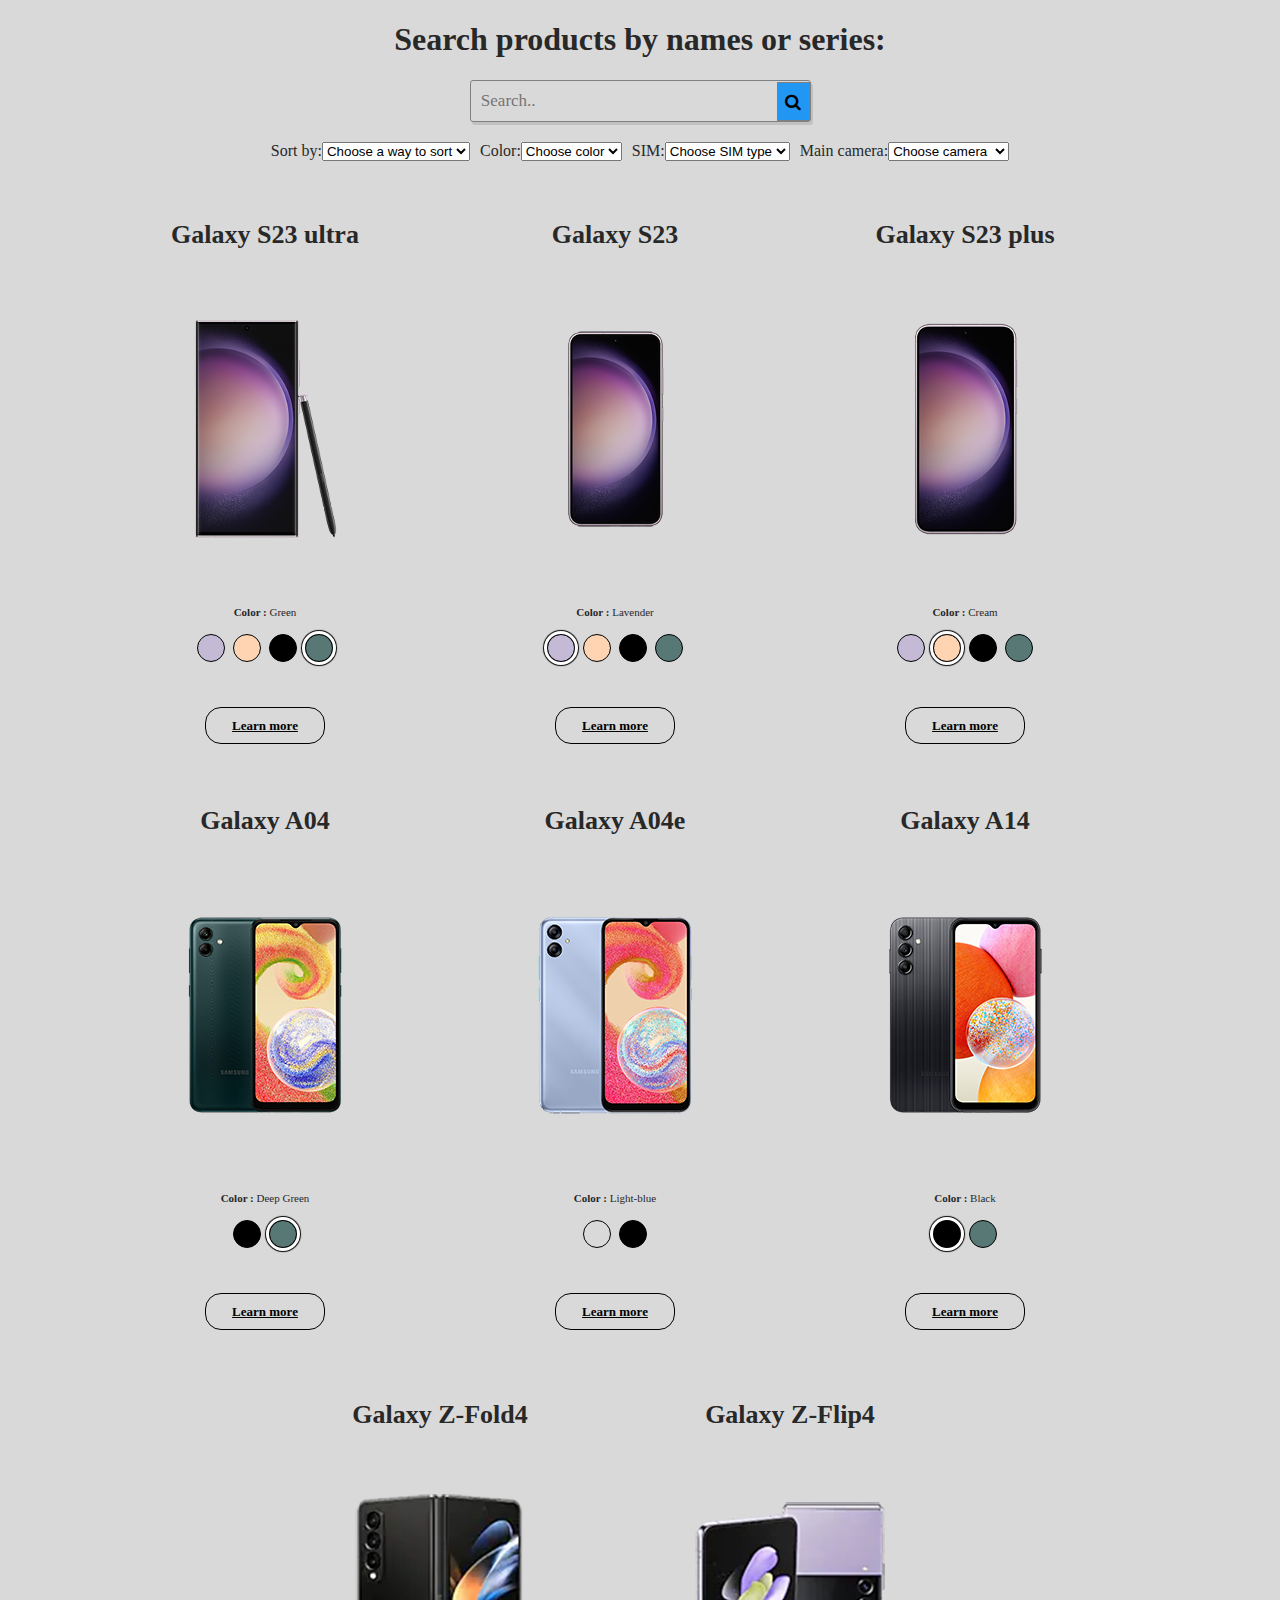
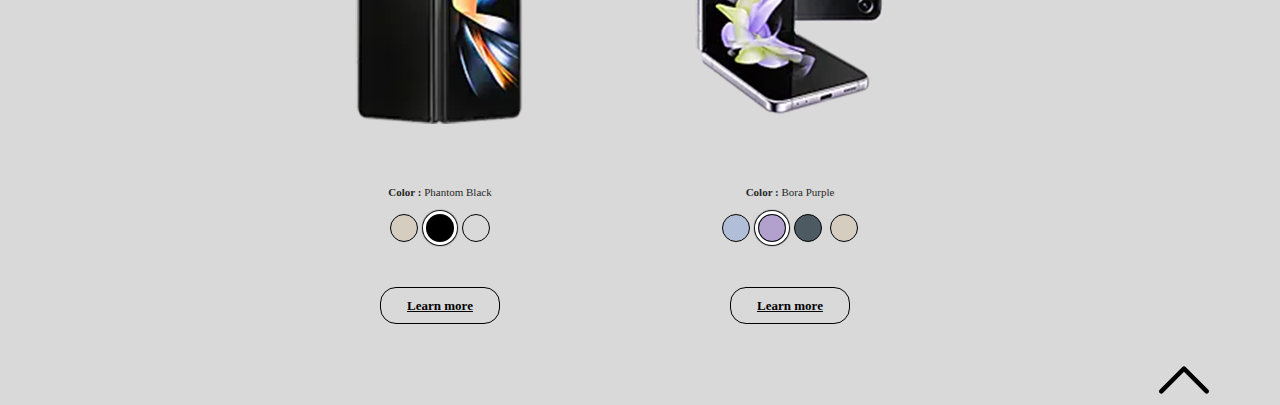
<file: index.html>
<!DOCTYPE html>
<html lang="en">

<head>
  <meta charset="UTF-8" />
  <meta name="viewport" content="width=device-width, initial-scale=1.0" />
  <title>Test!</title>
  <link rel="stylesheet" href="/search-icon.png">
  <link rel="stylesheet" href="styles.css" />
  <link rel="stylesheet" href="https://cdnjs.cloudflare.com/ajax/libs/font-awesome/4.7.0/css/font-awesome.min.css">
  <script src="script.js"></script>
</head>

<body>
  <div class="main" id="home">
    <h1>Search products by names or series:</h1>
    <header>
      <form class="example">
        <input type="text" id="search" placeholder="Search.." name="search">
        <button type="submit" id="btn"><i class="fa fa-search"></i></button>
      </form>
    </header>
    <div class="sortInputs">
      <div class="inputs Prices">
        <label for="sort-by-price">Sort by:</label>
        <select id="sort-by-price">
          <option value="" style="color: gray;">Choose a way to sort</option>
          <option value="high-to-low">High to low</option>
          <option value="low-to-high">Low to High</option>
        </select>
      </div>
      <div class="inputs colors">
        <label for="sort-by-color">Color:</label>
        <select id="sort-by-color">
          <option value="">Choose color</option>
          <option value="colors"> </option>
          <option value="black">Black</option>
          <option value="cream">Cream</option>
          <option value="lavender">Lavender</option>
          <option value="green">Green</option>
          <option value="blue">Blue</option>
        </select>
      </div>
      <div class="inputs sim">
        <label for="sort-by-sim">SIM:</label>
        <select id="sort-by-sim">
          <option value="">Choose SIM type</option>
          <option value="single-sim">Single SIM</option>
          <option value="dual-sim">Dual SIM</option>
        </select>
      </div>
      <div class="inputs camera">
        <label for="sort-by-price">Main camera:</label>
        <select id="sort-by-price">
          <option value="">Choose camera</option>
          <option value="more-than-48mp">More than 48MP</option>
          <option value="s48mp">48MP</option>
          <option value="less-than-48mp">Less than 48MP</option>
        </select>
      </div>
    </div>
    <div class="wrapper">
      <div class="contentWrapper">
        <div class="content active" id="contact">
          <div class="flex" id="flexas">
            <section class="section galaxy-s23-series tab" id="galaxy-s23-series">
              <div class="cards-container hidden">
                <div class="card">
                  <h3 class="card__title">Galaxy S23 ultra</h3>
                  <div class="card__img-container">
                    <img src="GalaxyS23Ultra_Lavender.png" alt="" class="card__img s23image" style="width: 100%" />
                  </div>
                  <div class="color-picker">
                    <h4 class="color-desc">Color : <span class="s23-color color-value">Green</span></h4>
                    <div class="color__samples">
                      <div class="s23-lavender color__sample color__sample--lavender "></div>
                      <div class="s23-cream color__sample color__sample--peach"></div>
                      <div class="s23-black color__sample color__sample--black"></div>
                      <div class="s23-graphite color__sample color__sample--green active"></div>
                    </div>
                    <!--CITAJ IZ EXCELA PODATKE OVDE-->
                    <div class="series"></div>
                    <div class="mainCamera"></div>
                    <div class="sim"></div>
                    <div class="price"></div>
                    <a href="https://www.samsung.com/africa_en/smartphones/galaxy-s23/"
                      title="Learn More about Galaxy S23" an-tr="co30_button-flagship pdp-cta-button"
                      an-ca="content click" an-ac="feature" an-la="button:galaxy s23 learn more cta" class="card__btn"
                      cid="https://www.samsung.com/africa_en/smartphones/galaxy-s23/?cid=africa_ow_app_dotcom_galaxy-s23-series_pre-order_galaxy-s23-series_other_s23-cta_ghana">Learn
                      more</a>
                  </div>
                </div>
              </div>
              <div class="cards-container hidden">
                <div class="card">
                  <h3 class="card__title">Galaxy S23</h3>
                  <div class="card__img-container">
                    <img src="GalaxyS23_Lavender.png" alt="" class="card__img s23image" style="width: 100%" />
                  </div>
                  <div class="color-picker">
                    <h4 class="color-desc">Color : <span class="s23-color color-value">Lavender</span></h4>
                    <div class="color__samples">
                      <div class="s23-lavender color__sample color__sample--lavender active"></div>
                      <div class="s23-cream color__sample color__sample--peach"></div>
                      <div class="s23-black color__sample color__sample--black"></div>
                      <div class="s23-graphite color__sample color__sample--green"></div>
                    </div>
                    <!--NABAVI IZ EXCELA PODATKE OVDE-->
                    <div class="series"></div>
                    <div class="mainCamera"></div>
                    <div class="sim"></div>
                    <div class="price"></div>
                    <a href="https://www.samsung.com/africa_en/smartphones/galaxy-s23/"
                      title="Learn More about Galaxy S23" an-tr="co30_button-flagship pdp-cta-button"
                      an-ca="content click" an-ac="feature" an-la="button:galaxy s23 learn more cta" class="card__btn"
                      cid="https://www.samsung.com/africa_en/smartphones/galaxy-s23/?cid=africa_ow_app_dotcom_galaxy-s23-series_pre-order_galaxy-s23-series_other_s23-cta_ghana">Learn
                      more</a>
                  </div>
                </div>
              </div>
              <div class="cards-container hidden">
                <div class="card">
                  <h3 class="card__title">Galaxy S23 plus</h3>
                  <div class="card__img-container">
                    <img src="GalaxyS23Plus_Lavender.png" alt="" class="card__img s23image" style="width: 100%" />
                  </div>
                  <div class="color-picker">
                    <h4 class="color-desc">Color : <span class="s23-color color-value">Cream</span></h4>
                    <div class="color__samples">
                      <div class="s23-lavender color__sample color__sample--lavender"></div>
                      <div class="s23-cream color__sample color__sample--peach active"></div>
                      <div class="s23-black color__sample color__sample--black"></div>
                      <div class="s23-graphite color__sample color__sample--green"></div>
                    </div>
                    <!--NABAVI IZ EXCELA PODATKE OVDE-->
                    <div class="series"></div>
                    <div class="mainCamera"></div>
                    <div class="sim"></div>
                    <div class="price"></div>
                    <a href="https://www.samsung.com/africa_en/smartphones/galaxy-s23/"
                      title="Learn More about Galaxy S23" an-tr="co30_button-flagship pdp-cta-button"
                      an-ca="content click" an-ac="feature" an-la="button:galaxy s23 learn more cta" class="card__btn"
                      cid="https://www.samsung.com/africa_en/smartphones/galaxy-s23/?cid=africa_ow_app_dotcom_galaxy-s23-series_pre-order_galaxy-s23-series_other_s23-cta_ghana">Learn
                      more</a>
                  </div>
                </div>
              </div>
            </section>
            <section class="section galaxy-a-series tab " id="galaxy-a-series">
              <div class="cards-container hidden">
                <div class="card">
                  <h3 class="card__title">Galaxy A04</h3>
                  <div class="card__img-container">
                    <img src="GalaxyA04_DeepGreen.png" alt="" class="card__img aimage" style="width: 100%" />
                  </div>
                  <div class="color-picker">
                    <h4 class="color-desc">Color : <span class="a-color color-value">Deep Green</span></h4>
                    <div class="color__samples">
                      <div class="s23-black color__sample color__sample--black"></div>
                      <div class="s23-graphite color__sample color__sample--green active"></div>
                    </div>
                    <!--NABAVI IZ EXCELA PODATKE OVDE-->
                    <div class="series"></div>
                    <div class="mainCamera"></div>
                    <div class="sim"></div>
                    <div class="price"></div>
                    <a href="https://www.samsung.com/africa_en/smartphones/galaxy-A-series/"
                      title="Learn More about Galaxy S23" an-tr="co30_button-flagship pdp-cta-button"
                      an-ca="content click" an-ac="feature" an-la="button:galaxy s23 learn more cta" class="card__btn"
                      cid="https://www.samsung.com/africa_en/smartphones/galaxy-s23/?cid=africa_ow_app_dotcom_galaxy-s23-series_pre-order_galaxy-s23-series_other_s23-cta_ghana">Learn
                      more</a>
                  </div>
                </div>
              </div>
              <div class="cards-container hidden">
                <div class="card">
                  <h3 class="card__title">Galaxy A04e</h3>
                  <div class="card__img-container">
                    <img src="GalaxyA04e_LightBlue.png" alt="" class="card__img s23image" style="width: 100%" />
                  </div>
                  <div class="color-picker">
                    <h4 class="color-desc">Color : <span class="s23-color color-value">Light-blue</span></h4>
                    <div class="color__samples">
                      <div class="s23-light-blue color__sample color__sample--light-blue"></div>
                      <div class="s23-black color__sample color__sample--black"></div>
                    </div>
                    <!--NABAVI IZ EXCELA PODATKE OVDE-->
                    <div class="series"></div>
                    <div class="mainCamera"></div>
                    <div class="sim"></div>
                    <div class="price"></div>
                    <a href="https://www.samsung.com/africa_en/smartphones/galaxy-A-series/"
                      title="Learn More about Galaxy S23" an-tr="co30_button-flagship pdp-cta-button"
                      an-ca="content click" an-ac="feature" an-la="button:galaxy s23 learn more cta" class="card__btn"
                      cid="https://www.samsung.com/africa_en/smartphones/galaxy-s23/?cid=africa_ow_app_dotcom_galaxy-s23-series_pre-order_galaxy-s23-series_other_s23-cta_ghana">Learn
                      more</a>
                  </div>
                </div>
              </div>
              <div class="cards-container hidden">
                <div class="card">
                  <h3 class="card__title">Galaxy A14</h3>
                  <div class="card__img-container">
                    <img src="GalaxyA14_Black.png" alt="" class="card__img s23image" style="width: 100%" />
                  </div>
                  <div class="color-picker">
                    <h4 class="color-desc">Color : <span class="s23-color color-value">Black</span></h4>
                    <div class="color__samples">
                      <div class="s23-black color__sample color__sample--black active"></div>
                      <div class="s23-graphite color__sample color__sample--green"></div>
                    </div>
                    <!--NABAVI IZ EXCELA PODATKE OVDE-->
                    <div class="series"></div>
                    <div class="mainCamera"></div>
                    <div class="sim"></div>
                    <div class="price"></div>
                    <a href="https://www.samsung.com/africa_en/smartphones/galaxy-A-series/"
                      title="Learn More about Galaxy S23" an-tr="co30_button-flagship pdp-cta-button"
                      an-ca="content click" an-ac="feature" an-la="button:galaxy s23 learn more cta" class="card__btn"
                      cid="https://www.samsung.com/africa_en/smartphones/galaxy-s23/?cid=africa_ow_app_dotcom_galaxy-s23-series_pre-order_galaxy-s23-series_other_s23-cta_ghana">Learn
                      more</a>
                  </div>
                </div>
              </div>
            </section>
            <section class="section galaxy-z-series tab hidden1" id="galaxy-z-series">
              <div class="cards-container hidden">
                <div class="card">
                  <h3 class="card__title">Galaxy Z-Fold4</h3>
                  <div class="card__img-container">
                    <img src="Z-Fold4-Black.png" alt="" class="card__img aimage" style="width: 100%" />
                  </div>
                  <div class="color-picker">
                    <h4 class="color-desc">Color : <span class="a-color color-value">Phantom Black</span></h4>
                    <div class="color__samples">
                      <div class="Z-Fold4-beige color__sample color__sample--beige"></div>
                      <div class="Z-Fold4-black color__sample color__sample--black active"></div>
                      <div class="Z-Fold4-gray green color__sample color__sample--gray green"></div>
                    </div>
                    <!--NABAVI IZ EXCELA PODATKE OVDE-->
                    <div class="series"></div>
                    <div class="mainCamera"></div>
                    <div class="sim"></div>
                    <div class="price"></div>
                    <a href="https://www.samsung.com/africa_en/smartphones/galaxy-z-series/"
                      title="Learn More about Galaxy S23" an-tr="co30_button-flagship pdp-cta-button"
                      an-ca="content click" an-ac="feature" an-la="button:galaxy s23 learn more cta" class="card__btn"
                      cid="https://www.samsung.com/africa_en/smartphones/galaxy-s23/?cid=africa_ow_app_dotcom_galaxy-s23-series_pre-order_galaxy-s23-series_other_s23-cta_ghana">Learn
                      more</a>
                  </div>
                </div>
              </div>
              <div class="cards-container hidden">
                <div class="card">
                  <h3 class="card__title">Galaxy Z-Flip4 </h3>
                  <div class="card__img-container">
                    <img src="Z-Flip4-BoraPurple.png" alt="" class="card__img s23image" style="width: 100%" />
                  </div>
                  <div class="color-picker">
                    <h4 class="color-desc">Color : <span class="s23-color color-value">Bora Purple</span></h4>
                    <div class="color__samples">
                      <div class="Z-Fold4-blue color__sample color__sample--blue"></div>
                      <div class="Z-Fold4-bora purple color__sample color__sample--bora-purple active"></div>
                      <div class="Z-Fold4-graphite color__sample color__sample--graphite"></div>
                      <div class="Z-Fold4-pink gold color__sample color__sample--pink-gold"></div>
                    </div>
                    <!--NABAVI IZ EXCELA PODATKE OVDE-->
                    <div class="data">
                      <div class="series"></div>
                      <div class="mainCamera"></div>
                      <div class="sim"></div>
                      <div class="price"></div>
                    </div>
                    <a href="https://www.samsung.com/africa_en/smartphones/galaxy-Z-series/"
                      title="Learn More about Galaxy S23" an-tr="co30_button-flagship pdp-cta-button"
                      an-ca="content click" an-ac="feature" an-la="button:galaxy s23 learn more cta" class="card__btn"
                      cid="https://www.samsung.com/africa_en/smartphones/galaxy-s23/?cid=africa_ow_app_dotcom_galaxy-s23-series_pre-order_galaxy-s23-series_other_s23-cta_ghana">Learn
                      more</a>
                  </div>
                </div>
              </div>
            </section>
          </div>
          <!--<button type="button" id="loadMore">Load More</button>*/-->
        </div>
        <a href="#home"><img src="arrow.svg" style="height:50px;width:50px;float: right;"></a>
      </div>
    </div>
  </div>
</body>

</html>
</file>
<file: styles.css>
body {
    background-color: #D9D9D9;
  }
  html {
    scroll-behavior: smooth;
  }
    .main {
      margin: 20px auto 0;
      font-family: "Samsung Sharp Sans";
      width: 90%;
      color: rgb(40, 40, 40);
      text-align: center;
    }
    header input {
      background-color: transparent;
      border:2px solid gray;
      box-shadow: 2px 3px #2222;
      border-radius: 3px;
      font-family: inherit;
      padding: 0.5rem 1rem;
  }
  header button {
      background-color: blue;
      border: none;
      color: rgb(138, 129, 141);
      font-size: 1.5rem;
      margin-left: 10px;
  }
  .hidden {
    display: none;
    visibility: none;
    
  }
  #label {
    display: flex;
    align-items: center;
    justify-content: center;
  }
    /* TABS */
  
    .buttonWrapper {
      display: flex;
      flex-direction: column;
      margin-bottom: 50px;
    }
    button {
      padding: 23px 16px;
      background-color: #f2f2f2;
      margin-bottom: 8px;
      font-size: 16px;
      color: rgb(40, 40, 40);
      cursor: pointer;
    }
    button.active {
      background-color: #5a5a5a;
      color: #fff;
    }
    .content {
      display: none;
      padding: 10px 20px;
    }
    .content.active {
      display: block;
    }
    .tabs {
      display: flex;
      flex-direction: column;
      margin-bottom: 50px;
    }
    .tab {
      padding: 23px 16px;
      background-color: #D9D9D9;
      margin-bottom: 8px;
      font-size: 16px;
      color: rgb(40, 40, 40);
    }
    .tab.active {
      background-color: #5a5a5a;
      color: #fff;
    }
    .section.active {
      display: block;
    }
    /* CARDS */
    .cards-container {
      background-color: #D9D9D9;
      display: flex;
      flex-direction:column;
      height: 540px;
      width: 250px;
      align-items: center;
    }
    .card {
      background-color: #D9D9D9;
      display: flex;
      align-items: center;
      border-radius: 8px;
      margin-right: 65px;
      margin-left: 25px;
      padding-right: 10px;
    }
    .tab {
      display: flex;
      align-items: center;
      justify-content: center;
      gap:100px;
    }
    
    .card__title {
      font-size: 26px;
      margin-bottom: 32px;
    }
    .card__img-container {
      margin-bottom: 12px;
    }
    .card__img {
      width: 80%;
    }
    .color-desc {
      font-size: 11px;
      font-weight: bold;
      margin-bottom: 16px;
    }
    .color-desc span {
      font-weight: normal;
    }
    /* COLOR SAMPLES */
    .color__samples {
      display: flex;
      justify-content: center;
      align-items: center;
      margin-bottom: 54px;  /*ss*/
    }
    .color__sample {
      width: 28px;
      height: 28px;
      border: 1px solid #000;
      border-radius: 50%;
      margin: 0 4px;              /*PROUCI*/
      cursor: pointer;
    }
    .color__sample.active {
      outline: 3px solid #fff;
      box-shadow: 0px 0px 1px 4px #000;
    }
    .color__sample--graphite {
      background-color: #4e5a61;
    }
    .color__sample--black {
      background-color: #000;
    }
    .color__sample--beige {
      background-color: #d6cdc1;
    }
    .color__sample--grey {
      background-color: #535355;
    }
    .color__sample--white {
      background-color: #efefef;
    }
    .color__sample--pink-gold {
      background-color: #d6cdc1;
    }
    .color__sample--blue {
      background-color: #b0bfd7;
    }
    .color__sample--bora-purple {
      background-color: #b2a1cd;
    }
    .color__sample--buds-grey {
      background-color: #404145;
    }
    .color__sample--burgundy {
      background-color: #664d57;
    }
    .color__sample--green {
      background-color: #587876;
    }
    .color__sample--lavender {
      background-color: #c4bad6;
    }
    .color__sample--peach {
      background-color: #ffd4b2;
    }
    .card__additional-text {
      font-size: 13px;
      font-weight: bold;
     /* margin-bottom: 50px; */
    }
    .card__btn {
      border: 1px solid #000;
      color: #000;
      font-size: 13px;
      font-weight: bold;
      padding: 10px 26px;
      border-radius: 16px;
    }
    .icon {
      width: 32px;
    }
    * {
      box-sizing: border-box;
    }
    form.example {
      display: flex;
      align-items: center;
      justify-content: center;
    }
    form.example input[type=text] {
      padding: 10px;
      font-size: 17px;
      display: flex;
      align-items: center;
      justify-content: center;
      border: 1px solid grey;
      display: flex;
      flex-direction: center;
      width: 30%;
      background: transparent;
    }
    form.example button {
      display: flex;
      align-items: center;
      justify-content: center;
      width: 30px;
      margin-inline-end: 5cm;
      background: #2196F3;
      margin-bottom: -1px;
      margin-left: -34px;
      margin-right: 0px;
      color: black;
      font-size: 17px;
      border: 1px solid grey;
      border-left: none; 
      cursor: pointer;
    }
    
    form.example button:hover {
      background: #0b7dda;
    }
    form.example::after {
      content: "";
      clear: both;
      display: flex;
      align-items: center;
    }
    .sortInputs {
      display: flex;
      align-items: center;
      justify-content:center;
      gap:10px;
      margin-top: 20px; 
    }
    /*sta sa ovim ispod*/
    .inputs {
        display: flex;
        align-items: center;
        justify-content:center;   
    }
    .search {
      position: absolute;
      width: 30px;
      height: 35px;
      display:inline-block;
      margin-right:20px;
      border:10px black;
      background-color: blue;
    }
    .flex {
      display: flex;
      flex-wrap: wrap;
      justify-content: center;
      align-items: center;
    }
    /* TRADE IN */
    .trade-in {
      border: 1px solid #000;
      padding: 63px 0;
      border-radius: 10px;
      margin-bottom: 50px;
    }
    .trade-in__text {
      font-size: 14px;
      line-height: 1.8;
    }
    .trade-in__img {
      display: none;
    }
    .imagePromotion {
      width: 70%;
      margin: 0 auto;
    }
    .card__title__mobile {
      font-size: 42px;
    }
  
    #galaxy-s23-series {
      max-width: 1440px;
      margin: 0 auto;
    }
    @media screen and (min-width: 350px) and (max-width: 768px) {
      .card__additional-text {
        margin: 30px 0;
      }
      #buttonsOne div a,
      #buttonsTwo div a {
        width: 90%;
        color: white !important;
        background-color: black !important;
      }
      .card__title__mobile {
        font-size: 32px;
      }
    }
    @media (min-width: 768px) {
      .buttonWrapper {
        flex-direction: row;
        margin-top: 60px;
      }
      button {
        padding: 8px 16px;
      }
      .tab-button-small {
        width: 25%;
      }
      .tab-button-large {
        width: 50%;
      }
      .card {
        height: 653px;
        width: 277px;
        display: flex;
        flex-direction: column;
        justify-content: space-between;
      }
      .trade-in__img {
        display: block;
      }
    }
    @media (min-width: 1024px) {
      button {
        font-size: 24px;
        padding: 10px 16px;
      }
      .section__title {
        font-size: 36px;
      }
      .section__text {
        font-size: 24px;
      }
      .card {
        border-radius: 17px;
        top: 1650px;
        width: 400px;
        height: 799px;
      }
    }
</file>
